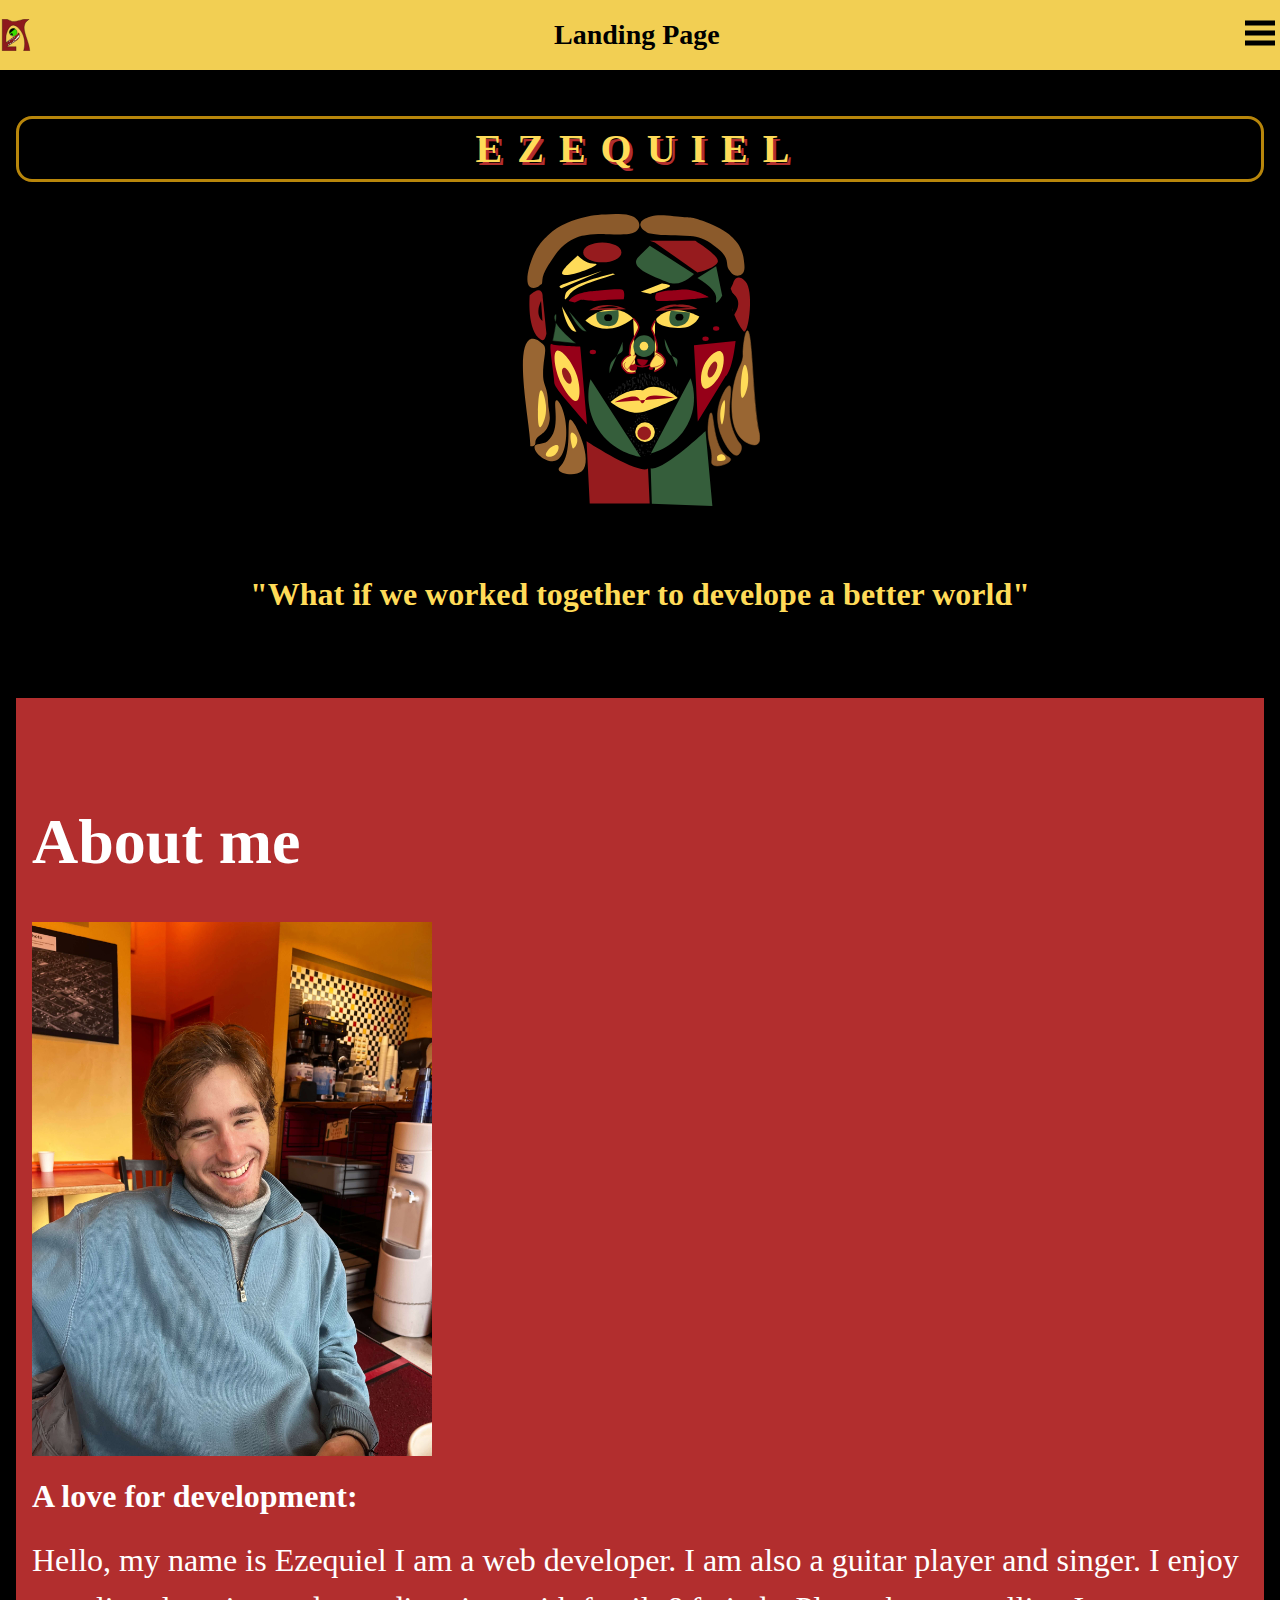
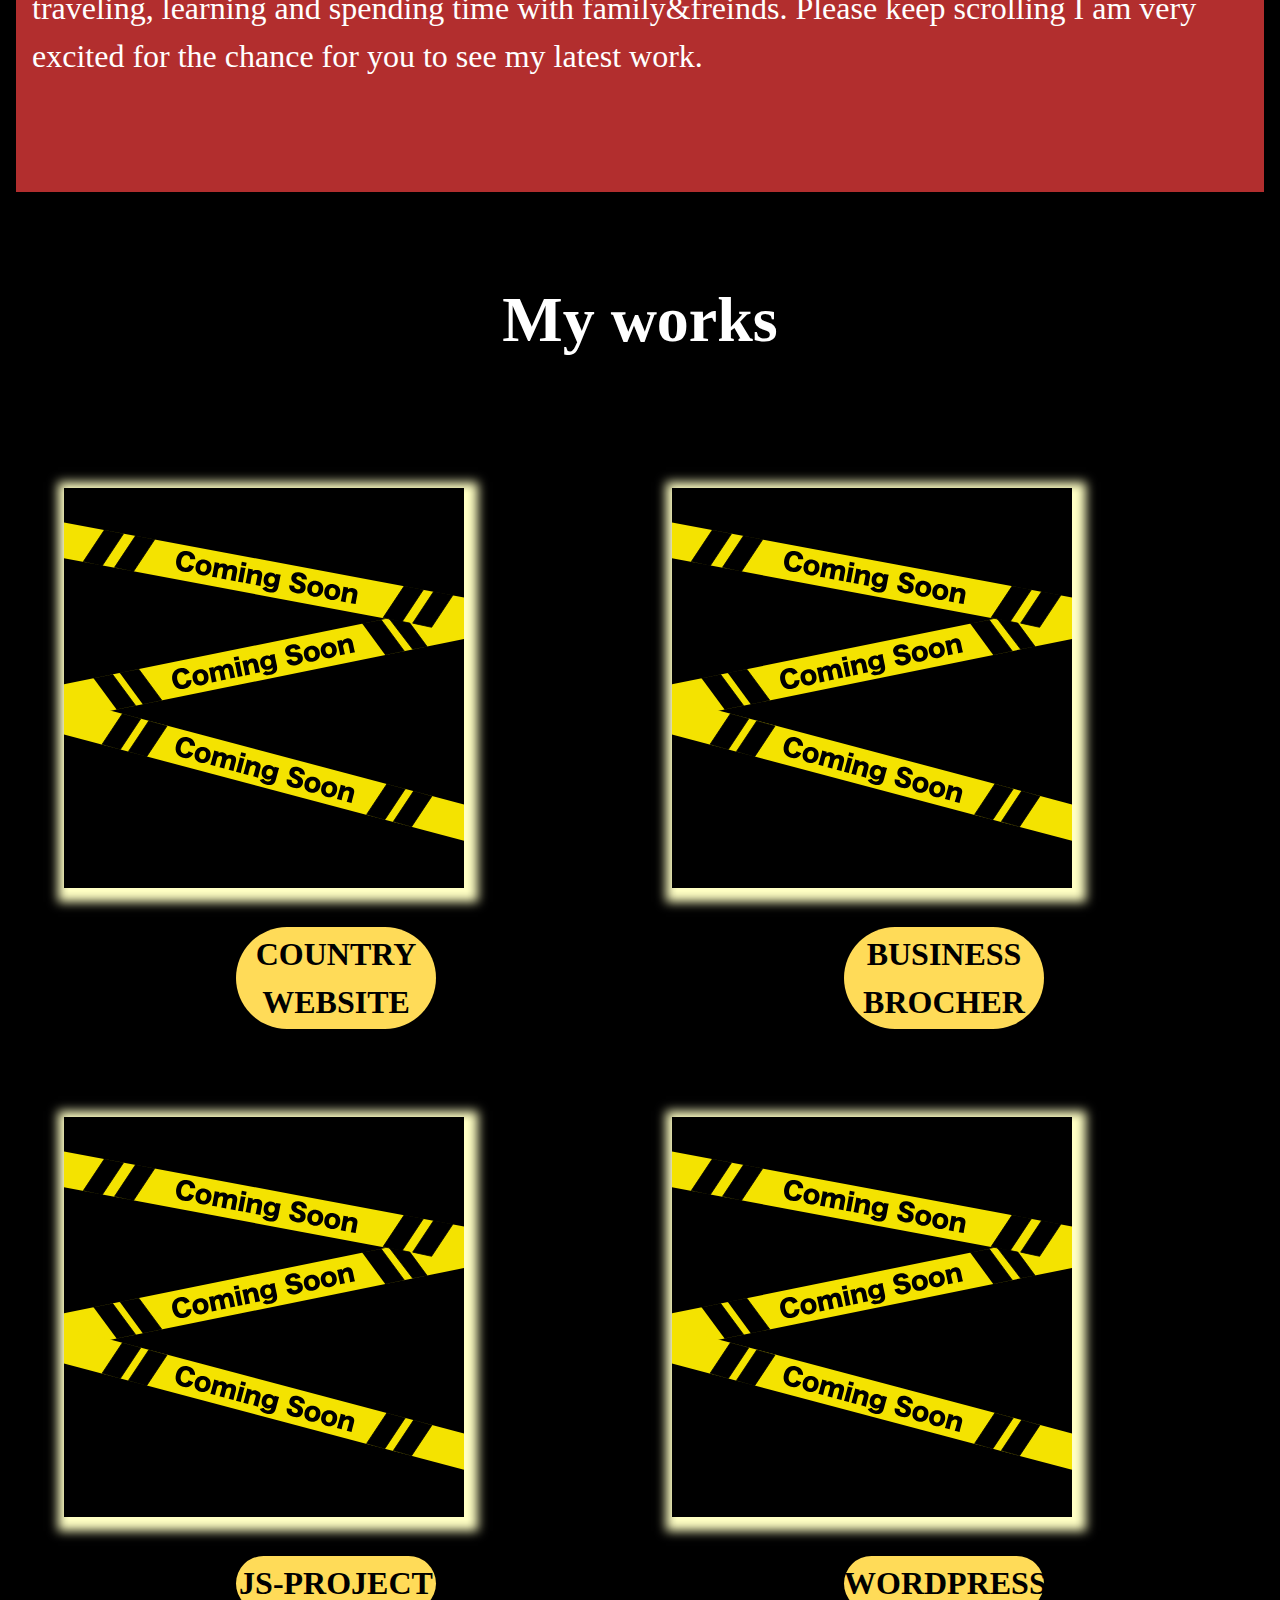
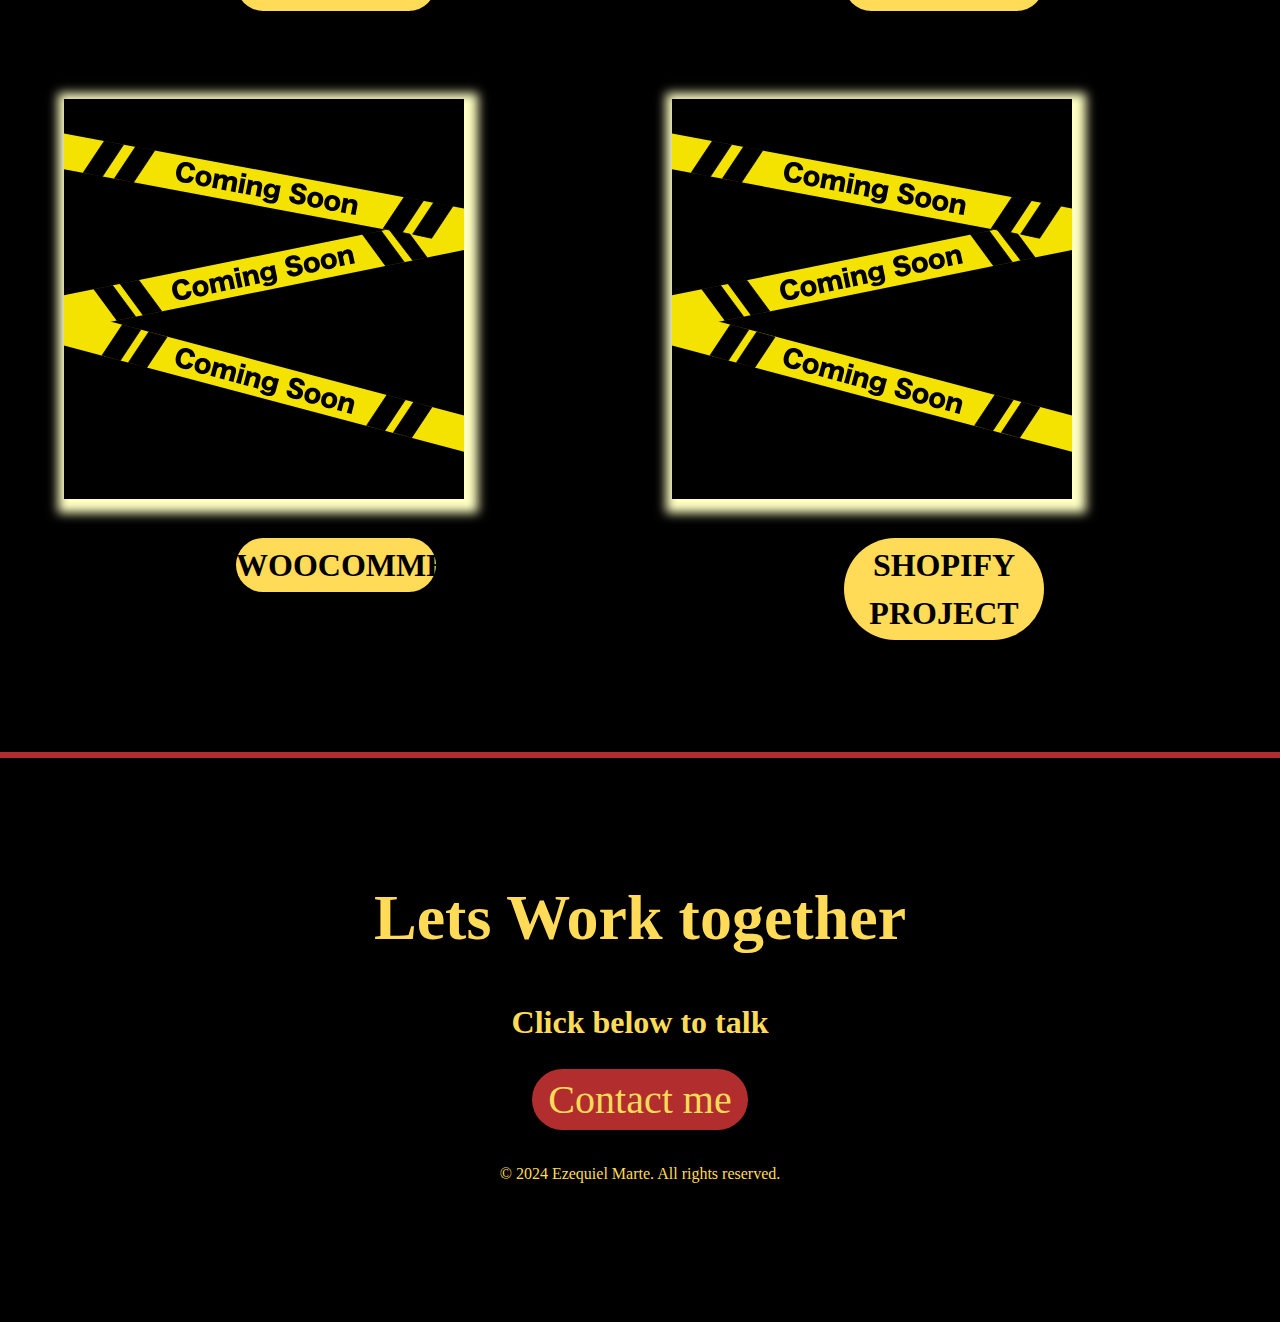
<file: index.html>
<!DOCTYPE html>
<html lang="en">
  <head>
    <meta charset="UTF-8" />
    <meta name="viewport" content="width=device-width, initial-scale=1.0" />
    <link rel="stylesheet" href="Styles/normalize.css" />
    <link rel="stylesheet" href="Styles/landing.css" />
    <script src="script/landing.js" defer></script>
    <!-- This is for google fonts -->
    <link rel="preconnect" href="https://fonts.googleapis.com" />
    <link rel="preconnect" href="https://fonts.gstatic.com" crossorigin />
    <link
      href="https://fonts.googleapis.com/css2?family=Playfair+Display:ital,wght@0,400..900;1,400..900&display=swap"
      rel="stylesheet"
    />

    <title>Landing Page</title>
  </head>

  <body>
    <header>
      <div class="site-header">
        <h2 class="landing-header">Landing Page</h2>
        <img
          src="images/4-logo copy.svg"
          alt="this is a picture of my logo lizzard"
          class="logo-image"
        />
        <nav class="main-nav">
          <button class="main-botton" id="main-button">
            <svg
              xmlns="http://www.w3.org/2000/svg"
              width="30"
              height="30"
              viewBox="0 0 24 24"
            >
              <title>Menu Icon</title>
              <path
                d="M24 6h-24v-4h24v4zm0 4h-24v4h24v-4zm0 8h-24v4h24v-4z"
              ></path>
            </svg>
          </button>

          <ul id="main-nav-list">
            <li>
              <a class="aboutme-link" href="#aboutme">About Me</a>
            </li>
            <li><a class="myworks-link" href="#myworks">My Works</a></li>
            <li>
              <a class="mycontact-link" href="#footer">Contact me</a>
            </li>
          </ul>
        </nav>
      </div>
    </header>

    <main class="site-main">
      <header class="main-header">
        <h1>Ezequiel</h1>
        <img
          class="self-potrait"
          src="images/2-selfpotrait.svg"
          alt="This is a selfpotrait image"
        />
        <p class="main-quote">
          "What if we worked together to develope a better world"
        </p>
        <!-- Image here -->
      </header>

      <!-- scroll down -->

      <section id="aboutme" class="site-aboutme" clasa="width-bottom">
        <div class="aboutme-section">
          <h2 class="h2-about-me">About me</h2>
          <img
            class="Img-smile"
            src="images/Imagemyself.jpeg"
            alt="A image of my self smiling"
          />
          <h3>A love for development:</h3>
          <p class="aboutme-paragraph">
            Hello, my name is Ezequiel I am a web developer. I am also a guitar
            player and singer. I enjoy traveling, learning and spending time
            with family&freinds. Please keep scrolling I am very excited for the
            chance for you to see my latest work.
          </p>
          <!-- Image here -->
        </div>
      </section>

      <section id="myworks" class="site-myworks-container">
        <div class="myworks-1">
          <h2 class="h2-myworks">My works</h2>
          <div class="article-images">
            <article>
              <img
                class="img-cover"
                src="images/ComingSoon.svg"
                alt="police tape imiation for coming soon"
              />
              <figcaption>
                <a href="contryweb.html">Country Website</a>
              </figcaption>
            </article>
            <article>
              <img
                src="images/ComingSoon.svg"
                alt="police tape imitatio for coming soon"
              />
              <figcaption>
                <a href="business-bro.html">Business Brocher</a>
              </figcaption>
            </article>

            <article>
              <img
                src="images/ComingSoon.svg"
                alt="police tape imitation for coming soon"
              />
              <figcaption>
                <a href="js-project.html">Js-project</a>
              </figcaption>
            </article>

            <article>
              <img
                src="images/ComingSoon.svg"
                alt="police tape imitation for coming soon"
              />
              <figcaption><a href="wordpress.html">Wordpress</a></figcaption>
            </article>

            <article>
              <img
                src="images/ComingSoon.svg"
                alt="police tape imitation for coming soon"
              />
              <figcaption>
                <a href="woocommerce.html">woocommerce</a>
              </figcaption>
            </article>

            <article>
              <img
                src="images/ComingSoon.svg"
                alt="police tape imitation for coming soon"
              />
              <figcaption>
                <a href="shopify-projext.html">Shopify Project</a>
              </figcaption>
            </article>
          </div>
        </div>
      </section>
    </main>

    <footer class="site-footer" id="footer">
      <section class="cole-right">
        <div>
          <h2>Lets Work together</h2>
          <h3 class="h3-footer">Click below to talk</h3>
          <a class="email-link" href="mailto:bmunozmarte@my.bcit.ca">
            Contact me</a
          >
          <p class="copywrite">© 2024 Ezequiel Marte. All rights reserved.</p>
        </div>
      </section>
    </footer>
  </body>
</html>
</file>
<file: Styles/landing.css>
/*--------------------------------------------------------------
>>> TABLE OF CONTENTS:
----------------------------------------------------------------
# Generic (CALLED IN ANOTHER FILE)
	- Normalize
	- Box sizing
	- Media width
# Base
	- Typography
	- Elements
	- Links
# Layouts
# Components
	- Header
	- Main
	- Footer
--------------------------------------------------------------*/

/*--------------------------------------------------------------
# Base
--------------------------------------------------------------*/

/* Typography
--------------------------------------------- */



body {
  font-family: 'Playfair display' 'Times New Roman', Times, serif;
  font-size: 1rem;
  font-weight: 400;
  line-height: 1.5;
  color: rgb(255, 255, 255);
  background-color: rgb(0, 0, 0);
  /* max-width: 350.4px; */
}

h1, h2, h3, h4, h5, h6{
  font-family: Georgia, 'Times New Roman', Times, serif;
  margin: .5em 0;
}

h1{
  font-size: 2.5rem;

}

h2{
  font-size: 1.75rem;
}

p{
  margin: 0 0 1.5em;
}

/* Elements
--------------------------------------------- */
section {
  padding: 0 1rem;
}

button {
  background-color: transparent;
  padding: 0.2rem;
}

nav ul {
  background-color: #FFDB58;
  color: rgb(0, 0, 0);
  position: absolute;
  left: 11rem;
	right: 0rem;
  top: 51px;
  padding-bottom: 1rem;
  padding-top: 1rem;
  padding-right: 3rem;
  border: #b22e2e;
  border-width: thick;
  border-radius: 0.5rem;
  max-width: fit-content;
  
  
}

ol {
	
}

dl {
	
}

figure {
	
}

table {
	
}
@media (min-width: 40.7em) {
   nav ul {
    left: 30.5rem;
   }
}

@media (min-width: 88em) {
  nav ul {
    max-width: 100%;
    left: 70rem;
    
    
  }
}

/* Links
--------------------------------------------- */
a,
a:visited {
  color: #000000;

}
a {
  background-color: transparent;
}

a li:hover {
	color: rgb(0, 0, 0);
}

a:focus {
	color: rgb(226, 151, 21);
}

a:active {
	color: #2c2921;
}


.aboutme-link {
  color: #000000;
  text-decoration: none;
  font-size: large;
  
}

.myworks-link {
  font-size: large;
  color: #000000;
  text-decoration: none;

}
.myworks-link.hover {
  color: #2c2921;
}

.mycontact-link {
  color: black;
  text-decoration: none;
  font-size: large;
}

figcaption a{
  text-decoration: none;
  color: #000000;
}

figcaption a:visited{
color: #000000;
}

@media (min-width: 88em) {
  .aboutme-link {
    font-size: 2.5rem;
  }
  
  .myworks-link {
    font-size: 2.5rem;
  }
  
  .mycontact-link {
    font-size: 2.5rem;
  }
}
  


/*--------------------------------------------------------------
# Layout
--------------------------------------------------------------*/



/*--------------------------------------------------------------
# Components
--------------------------------------------------------------*/


.menu-toggle {
  background-color: transparent;
  color: white;
  max-width: 3rem;
  max-height: 2.5rem;
  padding-right: 1rem;
  border: none;
}
.logo-image {
  width: 2rem;
  height: 2rem;
  order: -1;
}

button {
  border: none;
  padding-right: 5px
  
}

.main-button {
  padding-right: 2rem;
}

@media (min-width: 88em) {
  .self-potrait{
    width: 40rem;
  }
  .logo-image {
    width: 10rem;
    height: 6rem;
  }
.main-botton {
  height: 4rem;
  width: 4rem;
}
}
@media (min-width: 62em){
  .self-potrait {
    width: 25rem;
  }

}

@media (min-width: 22em){
  .self-potrait {
    width: 15rem;
    margin-left: auto;
    margin-right: auto;
    
  }
}



/* Header
--------------------------------------------- */

.site-header {
  display: flex;
  justify-content: space-between;
  align-items: center;
  background-color: #FFDB58;
  color: #000000;
  position: fixed;
  top: 0;
  width: 100%;
  opacity: 0.95;

}

@media (min-width: 88em) {
  .landing-header {
    font-size: 2.5rem
  }

} 

/* Navigation */


#main-nav-list{
  display: none;
  
}

#main-nav-list.toggled {
  display: block;

}



/* Main
--------------------------------------------- */

.site-main {
  padding: 6rem 1rem 2rem 1rem;
  margin: 0 auto;
  background-color: #FFDB58;
  background-color: #000000;

  
}

/* ****** Hero ********/
h1 {
  text-align: center;
  color: #FFDB58;
  text-shadow: 3px 3px #b22e2e;
  margin-bottom: 2rem;
  text-transform: uppercase;
  line-height: 1.5;
  border: solid darkgoldenrod;
  border-radius: 1rem;
  padding: 0;
}

.self-potrait {
  display: block;
}

.main-quote {
  padding-top: 4rem;
  font-size: large;
  text-align: center;
  color: #FFDB58;
  font-weight: bold;
}

.site-myworks {
  padding-top: 3rem;
  
}

@media (min-width: 40.7em) {

  h1 {
    align-items: center;
    letter-spacing: 15px;
  }

  .site-main {
    max-width: fit-content;

  }
  .main-quote {
    font-size: 2rem;
  }

}
@media (min-width: 88em) {

  .main-header{
   display: flex; 
   margin-top: 3rem;
  }

  h1 {
   align-self: center;
   font-size: 3rem;
   padding-left: 16px;

  }

}

/* about me section */

.site-aboutme {
  background-color: #b22e2e;
  width: 100%;
  margin-top: 5rem;
  padding-top: 4rem;
  padding-bottom: 4rem;
}

.h2-about-me {
 
  margin-bottom: 2rem;
}


@media (min-width: 40.7em){
  .h2-about-me {
    font-size: 4rem;
  }
  .aboutme-section h3 {
    font-size: 2rem;
  }
  .aboutme-paragraph {
    font-size: 2rem;
  }
}

@media (min-width: 88em) {

  .site-aboutme {
    color: #ffffff;
  }

  .Img-smile {
    width: 40rem
  }

  .site-aboutme {
    margin-bottom: 7rem;
  }
}

@media (min-width: 22em){
  .Img-smile {
    width: 15rem;
    display: block;
    margin-left: auto;
    margin-right: auto;
  }
}

@media (min-width: 62em){
.Img-smile {
  width: 25rem;
  margin-left: 0;

}

}


/* @media (min-wi */


/* Works section */
.h2-myworks {
  text-align: center;
  margin-top: 5rem;
  
}

.myworks-1 article img {
  box-shadow: 4px 4px 10px 10px rgb(255, 255, 196);
  margin: 2rem 2rem 2rem 2rem;
}

article {
  margin-top: 3.5rem;
}

figcaption {
  font-size: 1.2rem;
  font-weight: 600;
  margin-bottom: 0.5rem;
  text-align: center;
  text-transform: uppercase;
  background-color: #FFDB58;
  color: black;
  border-radius: 45rem;
  padding-top: 0.2rem;
  padding-bottom: 0.2rem;
}
@media (min-width: 40.7rem){
  .h2-myworks {
  font-size: 4rem;
  }

  figcaption {
    font-size: 2.5rem;
    margin-top: 1rem;
    width: 200px;
    margin: 0 auto;
    
  }
  .article-images {
  
    max-width: none;
    display: grid;
    grid-template-columns: auto auto;
    
  }

  .article-images img {
    height: 233px;
    width: 233px;
  }


}
@media (min-width: 22em){
  .article-images {
   align-self: center;
   margin-left: auto;
   margin-right: auto;
   
   
  }
figcaption {
  font-size: 1rem;
 
}
}



@media (min-width: 88em) {

    .article-images {
      display: grid;
      grid-template-columns: auto auto auto;

    }
    
    .article-images img {
      height: 366px;
      width: 366px;
      
    }

    figcaption {
      width:27rem

    }
}

@media (min-width: 120em) {
  
   .article-images figcaption {
    text-align: center;
   }
}

@media (min-width: 62em){
  figcaption{
   font-size: 2rem;
  
  }
.article-images img {
  height: 400px;
  width: 400px;
}

}


/* Footer
--------------------------------------------- */

footer {
  margin-top: 5rem;
  text-align: center;
  border-top: 6px solid #b22e2e;
  color: #FFDB58;
}

footer h2 {
  padding-top: 5rem;
}
.email-link {
  color: #FFDB58;
  text-decoration: none;
  background-color: #b22e2e;
  padding: 0.5rem 1rem 0.5rem 1rem;
  border-radius: 3rem;
  
}
.h3-footer {
 margin-bottom: 1.5rem;
}

.copywrite {
  padding-bottom: 7rem;
  padding-top: 2rem;
  
}

@media (min-width: 40.7rem){
  footer h2 {
    font-size: 4rem;
  }
  .h3-footer {
    font-size: 2rem;
  }
  .email-link {
    font-size: 2.5rem;
  }

}
</file>
